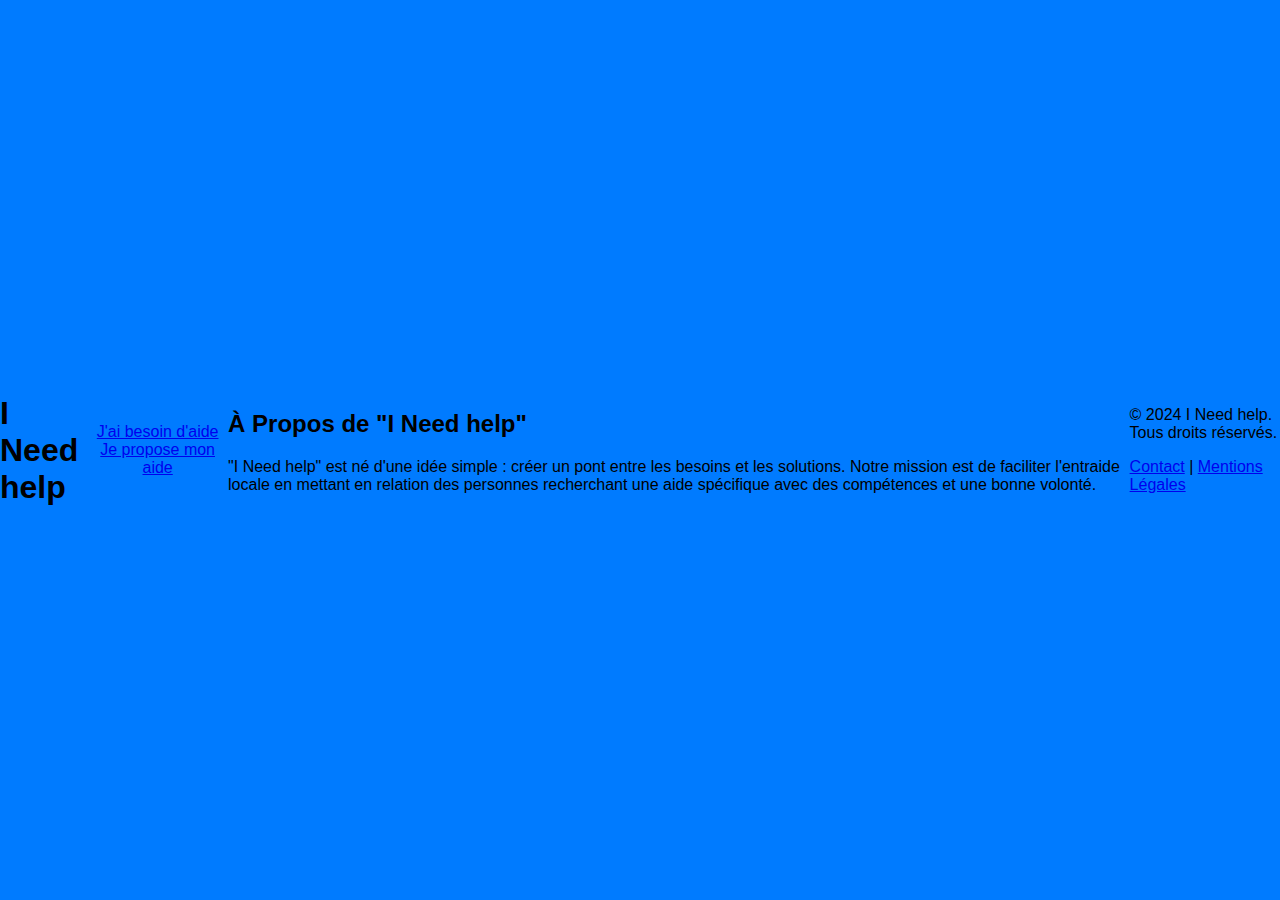
<file: index.html>
<!DOCTYPE html>
<html lang="fr">
<head>
    <meta charset="UTF-8">
    <meta name="viewport" content="width=device-width, initial-scale=1.0">
    <title>I Need help - La plateforme d'entraide</title>
    <link rel="stylesheet" href="style.css">
</head>
<body>

    <header>
        <h1>I Need help</h1>
    </header>

    <main class="container">
        <a href="need_help.html" class="main-button" id="btn-help-needed">J'ai besoin d'aide</a>
        <a href="can_help.html" class="main-button" id="btn-can-help">Je propose mon aide</a>
    </main>

    <section id="about">
        <h2>À Propos de "I Need help"</h2>
        <p>
            "I Need help" est né d'une idée simple : créer un pont entre les besoins et les solutions.
            Notre mission est de faciliter l'entraide locale en mettant en relation des personnes
            recherchant une aide spécifique avec des compétences et une bonne volonté.
        </p>
    </section>

    <footer>
        <p>&copy; 2024 I Need help. Tous droits réservés.</p>
        <p>
            <a href="#" title="Page de contact bientôt disponible">Contact</a> | 
            <a href="#" title="Mentions légales bientôt disponibles">Mentions Légales</a>
        </p>
    </footer>

    <script src="script.js"></script>
</body>
</html>
</file>
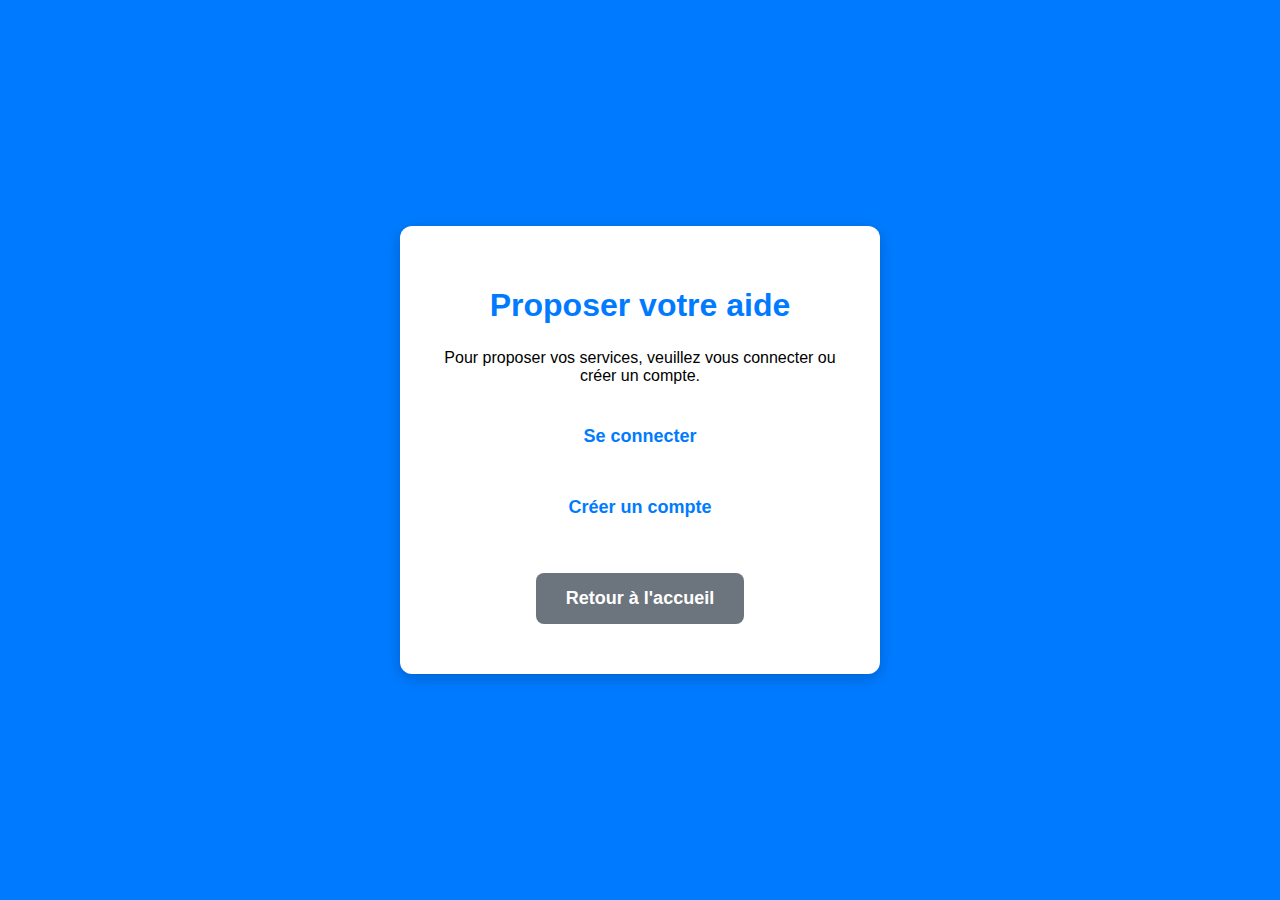
<file: can_help.html>
<!DOCTYPE html>
<html lang="fr">
<head>
    <meta charset="UTF-8">
    <meta name="viewport" content="width=device-width, initial-scale=1.0">
    <title>I can Help</title>
    <link rel="stylesheet" href="style.css">
</head>
<body>

    <div class="container-help">
        <h1>Proposer votre aide</h1>
        <p>Pour proposer vos services, veuillez vous connecter ou créer un compte.</p>
        
        <button id="go-to-login">Se connecter</button>
        <button id="go-to-register">Créer un compte</button>
        
        <button id="back-button">Retour à l'accueil</button>
    </div>

    <script src="script.js"></script>
</body>
</html>
</file>
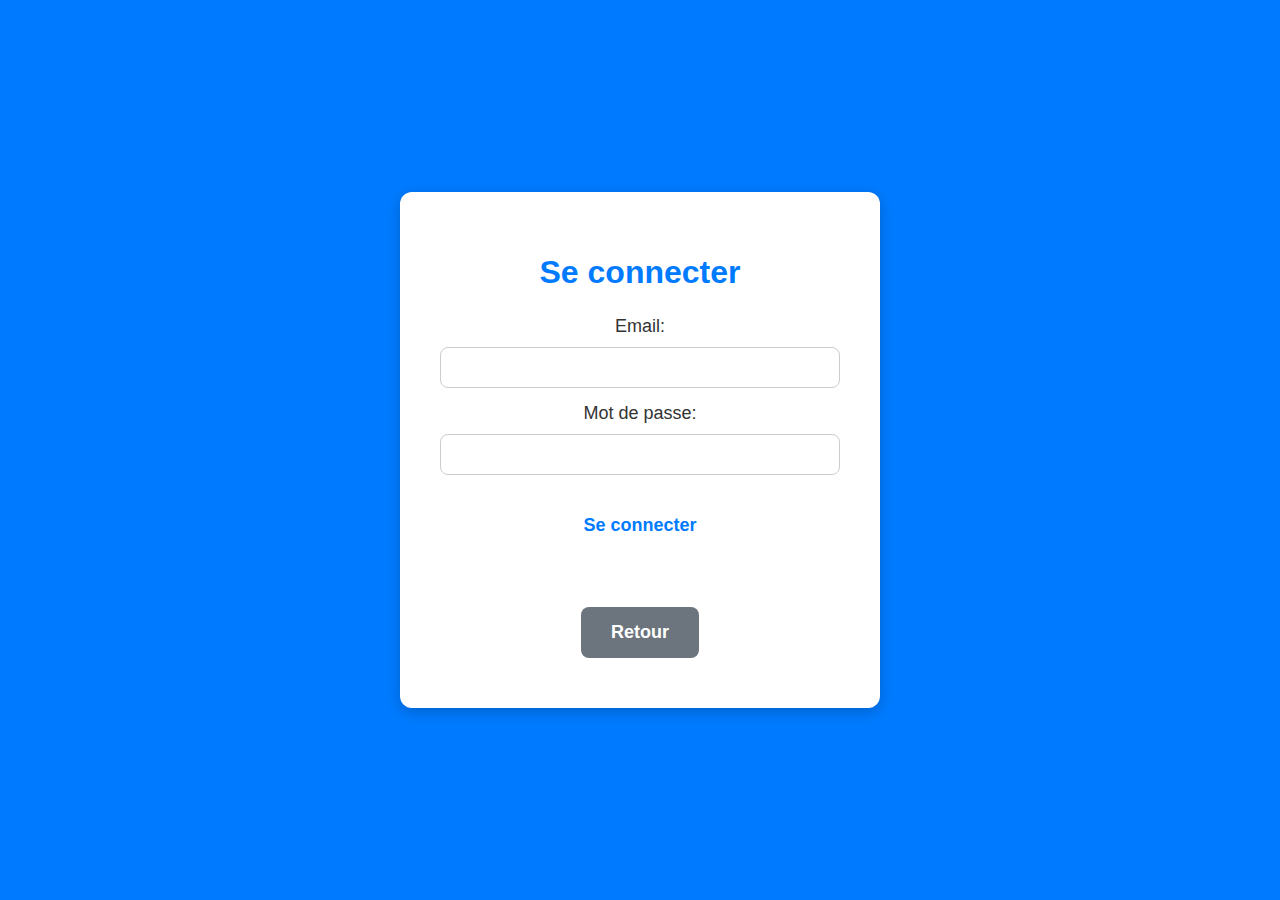
<file: dashboard.html>
<!DOCTYPE html>
<html lang="fr">
<head>
    <meta charset="UTF-8">
    <meta name="viewport" content="width=device-width, initial-scale=1.0">
    <title>Tableau de Bord - I Need help</title>
    <link rel="stylesheet" href="style.css">
</head>
<body>

    <div class="container-help">
        <h1>Tableau de Bord</h1>
        
        <!-- Message de bienvenue qui sera rempli par JavaScript -->
        <p id="welcome-message">Chargement...</p>

        <!-- Bouton de déconnexion -->
        <button id="logout-button">Se déconnecter</button>
        
        <!-- Le formulaire sera ajouté ici à la prochaine étape -->
    </div>

    <script src="script.js"></script>
</body>
</html>
</file>
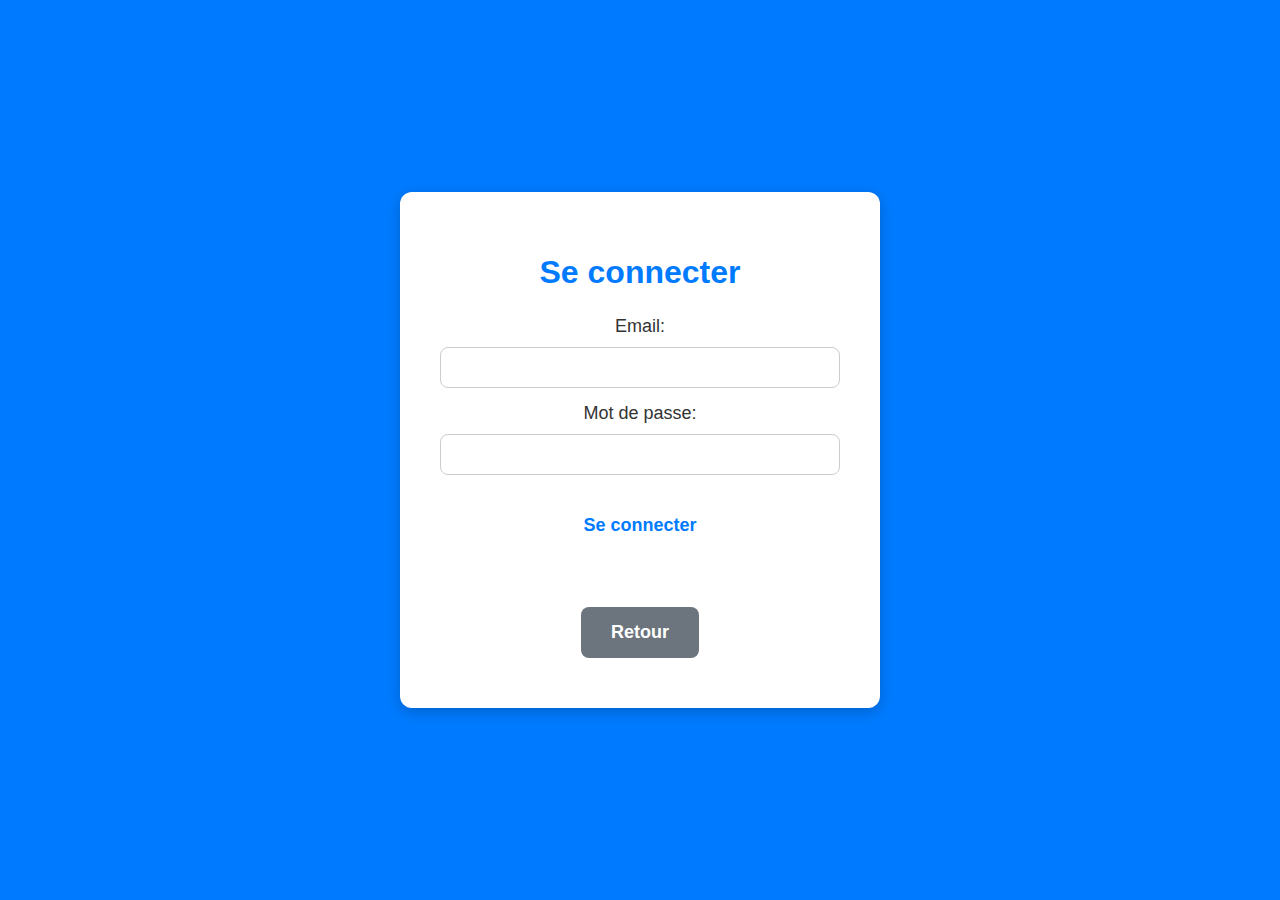
<file: login.html>
<!DOCTYPE html>
<html lang="fr">
<head>
    <meta charset="UTF-8">
    <meta name="viewport" content="width=device-width, initial-scale=1.0">
    <title>Connexion - H_test</title>
    <link rel="stylesheet" href="style.css">
</head>
<body>

    <div class="container-help">
        <h1>Se connecter</h1>
        <form id="login-form">
            <label for="login-email">Email:</label>
            <input type="email" id="login-email" required>

            <label for="login-password">Mot de passe:</label>
            <input type="password" id="login-password" required>

            <button type="submit">Se connecter</button>
        </form>
        <p id="login-message"></p>

        <button id="back-button">Retour</button>
    </div>

    <script src="script.js"></script>
</body>
</html>
</file>
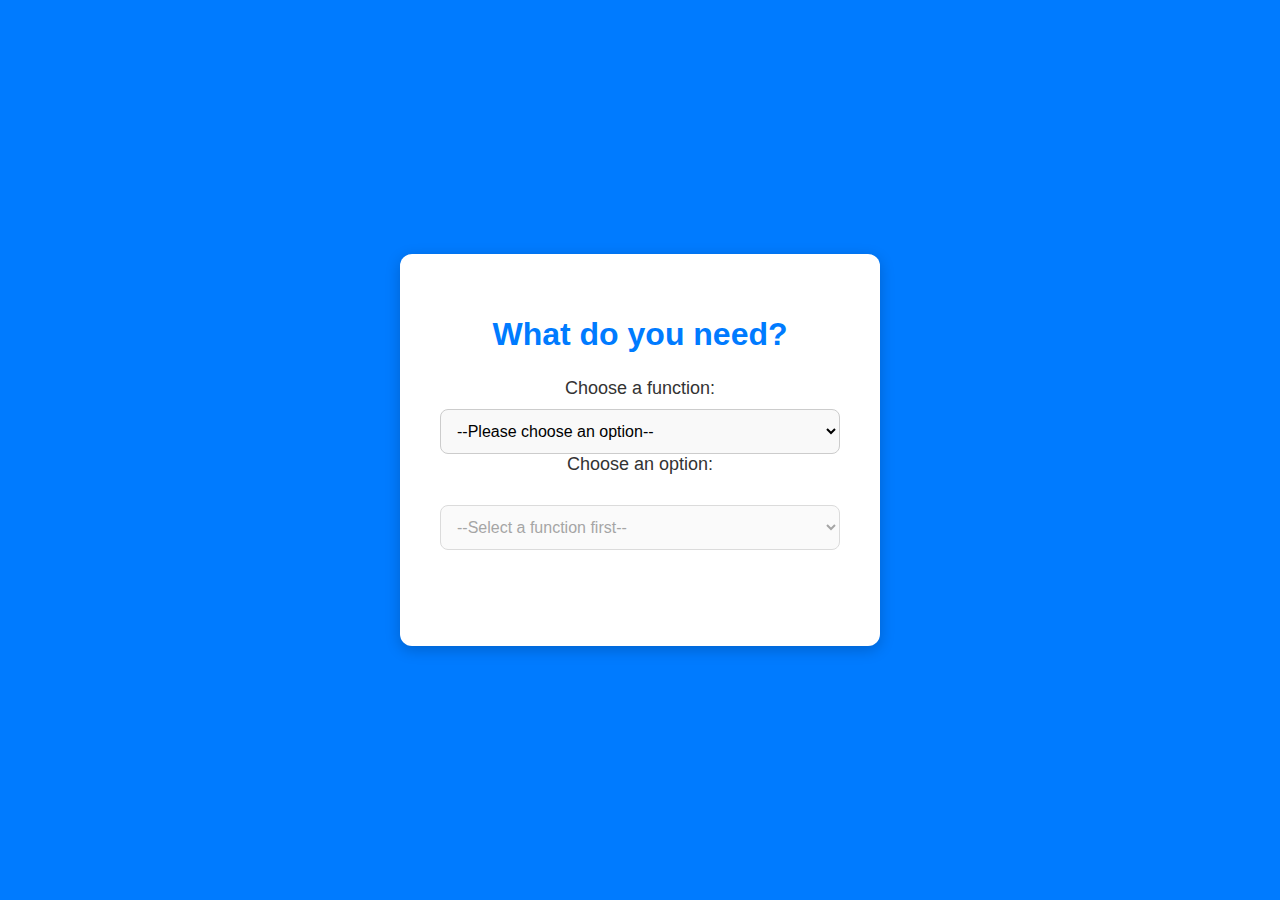
<file: need_help.html>
<!DOCTYPE html>
<html lang="fr">
<head>
    <meta charset="UTF-8">
    <meta name="viewport" content="width=device-width, initial-scale=1.0">
    <title>I need help</title>
    <link rel="stylesheet" href="style.css">
</head>
<body>

    <div class="container-help">
        <h1>What do you need?</h1>
        
        <label for="function-select">Choose a function:</label>
        <select id="function-select">
            <option value="">--Please choose an option--</option>
            <option value="agent_immobilier">Agent immobilier</option>
            <option value="architecte">Architecte</option>
            <option value="assistant_maternel">Assistant maternel</option>
            <option value="avocat">Avocat</option>
            <option value="carreleur">Carreleur</option>
            <option value="charpentier">Charpentier</option>
            <option value="chauffagiste">Chauffagiste</option>
            <option value="coiffeur">Coiffeur</option>
            <option value="comptable">Comptable</option>
            <option value="cuistot">Cuistot</option>
            <option value="dentiste">Dentiste</option>
            <option value="dermatologue">Dermatologue</option>
            <option value="developpeur">Développeur</option>
            <option value="docteur">Docteur</option>
            <option value="electricien">Électricien</option>
            <option value="estheticienne">Esthéticienne</option>
            <option value="garagiste">Garagiste / Mécanicien</option>
            <option value="graphiste">Graphiste</option>
            <option value="infirmier">Infirmier / Infirmière</option>
            <option value="jardinier">Jardinier</option>
            <option value="macon">Maçon</option>
            <option value="menuisier">Menuisier</option>
            <option value="opticien">Opticien</option>
            <option value="peintre">Peintre en bâtiment</option>
            <option value="pharmacien">Pharmacien</option>
            <option value="plombier">Plombier</option>
            <option value="psychologue">Psychologue</option>
            <option value="serrurier">Serrurier</option>
            <option value="veterinaire">Vétérinaire</option>
            <option value="webdesigner">Web Designer</option>
        </select>

        <label for="option-select">Choose an option:</label>
        <select id="option-select" disabled>
            <option value="">--Select a function first--</option>
        </select>

        <p id="selection-result"></p>
    </div>

    <script src="script.js"></script>
</body>
</html>
</file>
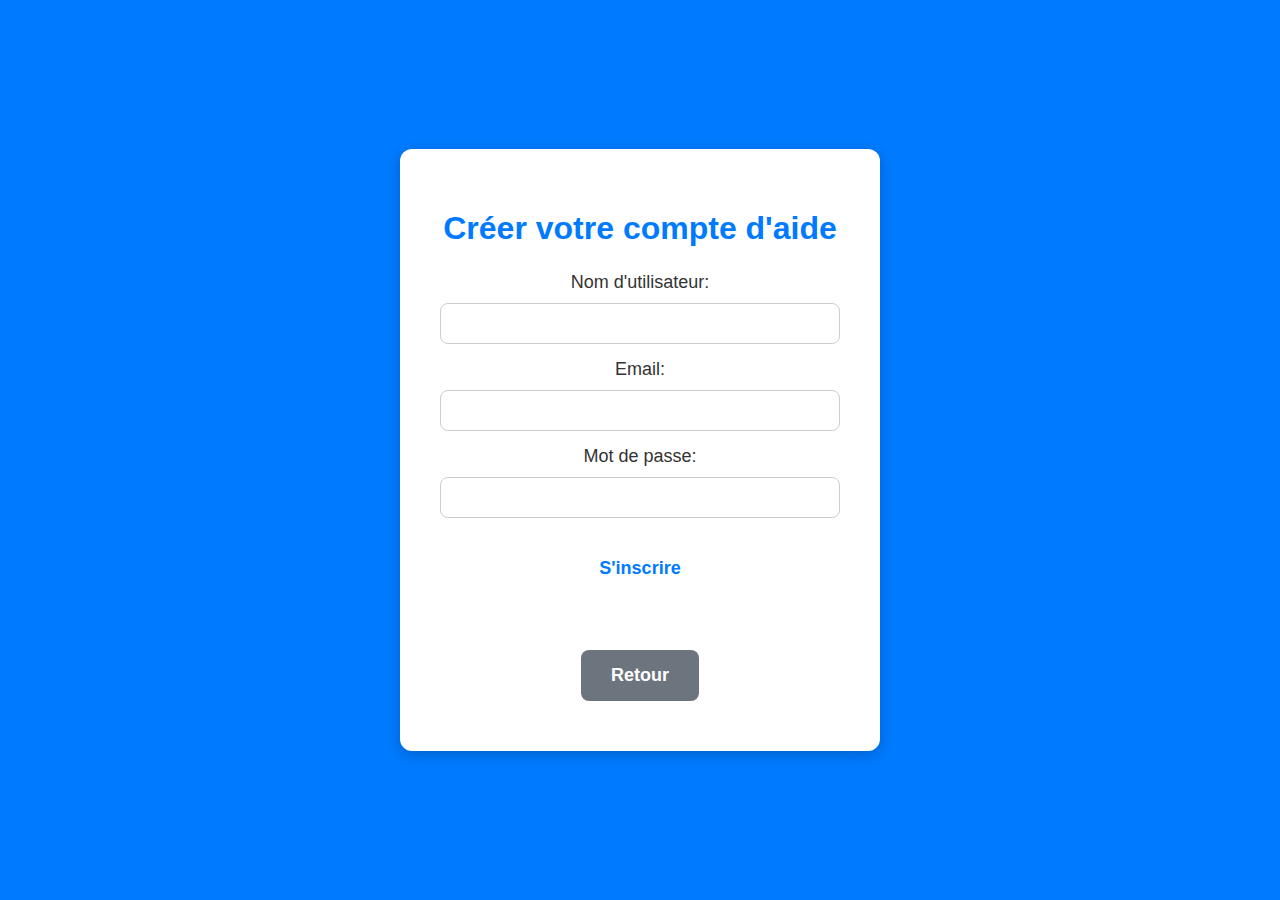
<file: register.html>
<!DOCTYPE html>
<html lang="fr">
<head>
    <meta charset="UTF-8">
    <meta name="viewport" content="width=device-width, initial-scale=1.0">
    <title>Inscription - H_test</title>
    <link rel="stylesheet" href="style.css">
</head>
<body>

    <div class="container-help">
        <h1>Créer votre compte d'aide</h1>
        <form id="register-form">
            <label for="username">Nom d'utilisateur:</label>
            <input type="text" id="username" required>

            <label for="email">Email:</label>
            <input type="email" id="email" required>

            <label for="password">Mot de passe:</label>
            <input type="password" id="password" required>

            <button type="submit">S'inscrire</button>
        </form>
        <p id="register-message"></p>
        
        <button id="back-button">Retour</button>
    </div>

    <script src="script.js"></script>
</body>
</html>
</file>
<file: style.css>
body {
    background-color: #007bff; /* Une belle couleur bleue */
    display: flex;
    justify-content: center;
    align-items: center;
    height: 100vh;
    margin: 0;
    font-family: sans-serif;
}

.container {
    text-align: center;
}

button {
    font-size: 24px;
    padding: 20px 40px;
    margin: 10px;
    border: none;
    border-radius: 8px;
    cursor: pointer;
    background-color: white;
    color: #007bff;
    font-weight: bold;
    transition: background-color 0.3s, color 0.3s;
}

button:hover {
    background-color: #f0f0f0;
}
/* ... (gardez votre ancien code CSS ici) ... */

/* Nouvelle classe pour l'effet de clic */
.button-clicked {
    transform: scale(0.95);
    opacity: 0.7;
}
/* ... (gardez votre ancien code CSS ici) ... */

/* Style pour la page "I need help" */
.container-help {
    background-color: white;
    padding: 40px;
    border-radius: 12px;
    box-shadow: 0 4px 15px rgba(0, 0, 0, 0.2);
    text-align: center;
    width: 90%;
    max-width: 400px;
}

.container-help h1 {
    color: #007bff;
    margin-bottom: 25px;
}

.container-help label {
    font-size: 18px;
    color: #333;
    margin-bottom: 10px;
    display: block;
}

.container-help select {
    width: 100%;
    padding: 12px;
    border-radius: 8px;
    border: 1px solid #ccc;
    font-size: 16px;
    background-color: #f9f9f9;
}
/* ... (gardez votre ancien code CSS ici) ... */

/* Style pour le deuxième menu et le résultat */
#option-select {
    margin-top: 20px; /* Espace au-dessus du menu */
}

#selection-result {
    margin-top: 20px;
    font-size: 16px;
    font-weight: bold;
    color: #0056b3; /* Un bleu un peu plus foncé */
    min-height: 20px; /* Pour éviter que la page ne "saute" */
}
/* ... (gardez votre ancien code CSS ici) ... */

/* NOUVEAU STYLE UNIVERSEL POUR LES BOUTONS */
button {
    font-size: 18px; /* Taille de police unifiée */
    padding: 15px 30px; /* Padding unifié pour une taille cohérente */
    margin: 10px;
    border: none;
    border-radius: 8px;
    cursor: pointer;
    background-color: white;
    color: #007bff;
    font-weight: bold;
    transition: background-color 0.3s, color 0.3s;
    /* Assure que tous les boutons ont la même hauteur de base */
    min-height: 50px; 
    box-sizing: border-box; /* Assure que le padding est inclus dans la taille totale */
}

button:hover {
    background-color: #f0f0f0;
}

/* Style pour le bouton de retour sur les pages secondaires */
#back-button {
    background-color: #6c757d; /* Une couleur neutre pour le retour */
    color: white;
    margin-top: 30px; /* Plus d'espace au-dessus */
}

#back-button:hover {
    background-color: #5a6268;
}
/* Style pour les formulaires */
input[type="text"],
input[type="email"],
input[type="password"] {
    width: 100%;
    padding: 12px;
    margin-bottom: 15px;
    border: 1px solid #ccc;
    border-radius: 8px;
    box-sizing: border-box; /* Important pour que le padding n'affecte pas la largeur */
}

form {
    width: 100%;
}

#register-message,
#login-message {
    margin-top: 15px;
    color: #d9534f; /* Rouge pour les erreurs */
    font-weight: bold;
}
</file>
